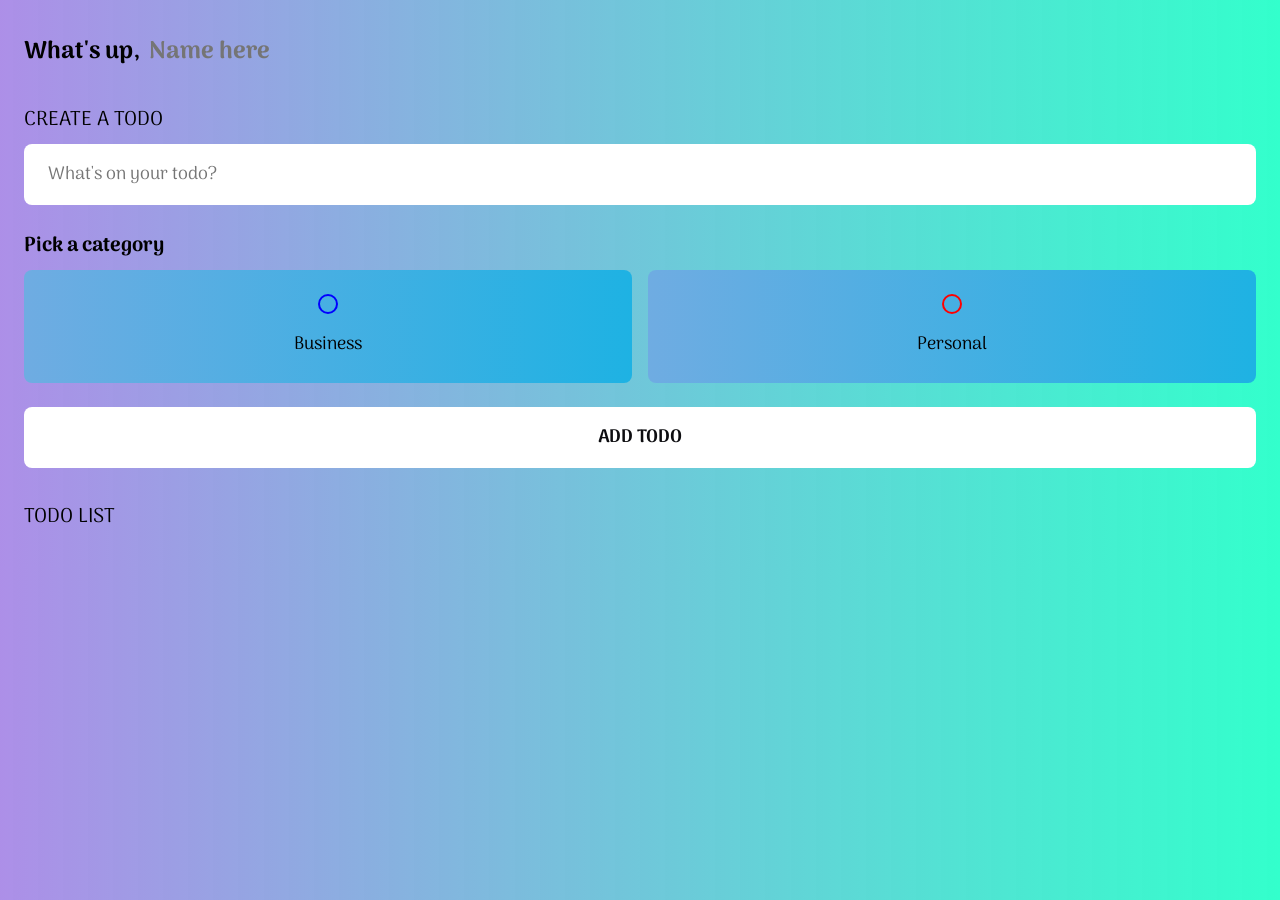
<file: task1/index.html>
<!DOCTYPE html>
<html lang="en">
<head>
	<meta charset="UTF-8" />
	<meta http-equiv="X-UA-Compatible" content="IE=edge" />
	<meta name="viewport" content="width=device-width, initial-scale=1.0" />
	<title>Todo List</title>
	<link rel="stylesheet" href="style.css" />
</head>
<body>
		<section class="greeting">
			<h2 class="title">
				What's up, <input type="text" id="name" placeholder="Name here" />
			</h2>
		</section>
		<section class="create-todo">
			<h3>CREATE A TODO</h3>
			<form id="new-todo-form">
				<input 
					type="text" 
					placeholder="What's on your todo?"
					name="content"
					id="content" />
				
				<h4>Pick a category</h4>
				<div class="options">
					<label>
						<input type="radio" name="category" id="category1" value="business" /> 
						<span class="bubble business"></span>
						<div>Business</div>
					</label>
					<label>
						<input type="radio" name="category" id="category2" value="personal" />
						<span class="bubble personal"></span>
						<div>Personal</div>
					</label>
				</div>

				<input type="submit" value="Add todo" />
			</form>
		</section>
		<section class="todo-list">
			<h3>TODO LIST</h3>
			<div class="list" id="todo-list"></div>
		</section>

	</main>
	<script src="script.js"></script>
</body>
</html>
</file>
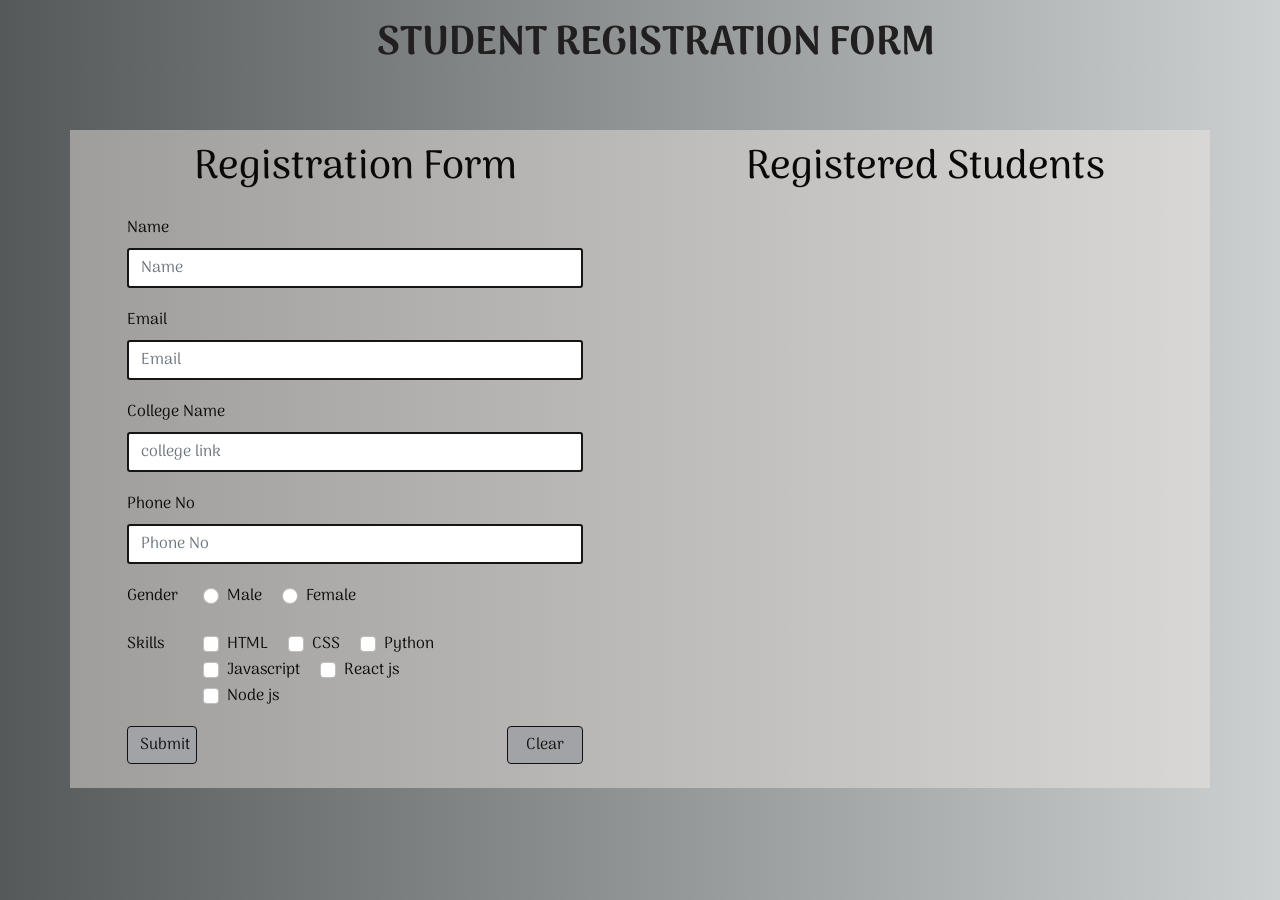
<file: task3/index.html>
<!DOCTYPE html>
<html lang="en">
  <head>
    <meta charset="UTF-8" />
    <meta name="viewport" content="width=device-width, initial-scale=1.0" />
    <meta http-equiv="X-UA-Compatible" content="ie=edge" />
    <title>Student Registration Form</title>
  
  <link rel="stylesheet" href="style.css">
  <link href="bootstrap.min.css" rel="stylesheet">

  </head>
  <body class="main">
    <navi className="app__navbar"></navi>
          <div id="head">
            <center>
            <ul id="li1" ><h1 id="at"href="default.asp">STUDENT REGISTRATION FORM</h1></ul>
          </center>
          </div>
    <div class="container">
        <div class="row row-content justify-content-center">
                    <div class="col-md-6 col-12 sec-form">
                      <h1>Registration Form</h1>
                      
                      <form class="row g-3 mb-4 mt-2">
                        <div class="mb-1">
                          <label for="inputFirst" class="form-label"> Name</label>
                          <input type="text" class="form-control" id="first1" placeholder="Name">
                        </div>
                        <div class="mb-1">
                          <label for="exampleInputEmail1" class="form-label">Email</label>
                          <input type="email" class="form-control" id="email1" aria-describedby="emailHelp" placeholder = "Email">
                        </div>
                        <div class="mb-1">
                          <label for="formFile" class="form-label">College Name</label>
                          <input type="text" class="form-control"  id="formFile" placeholder="college link">
                        </div>
                        <div class="mb-1">
                          <label for="inputLast" class="form-label">Phone No</label>
                          <input type="text" class="form-control" id="no1" placeholder="Phone No">
                        </div>
                        <div class="check1">
                          <div class="col-2">
                          <label for="inputGender" class="form-label gender">Gender</label>
                          </div>
                          <div class="col-10">
                          <div class="form-check form-check-inline">
                            <input class="form-check-input" type="radio" name="inlineRadioOptions" id="inlineRadio1" value="Male">
                            <label class="form-check-label" for="inlineRadio1">Male</label>
                          </div>
                          <div class="form-check form-check-inline">
                            <input class="form-check-input" type="radio" name="inlineRadioOptions" id="inlineRadio2" value="Female">
                            <label class="form-check-label" for="inlineRadio2">Female</label>
                          </div>
                          </div>
                        </div>
                                              
                        <div class="check2">
                          <div class="col-2">
                            <label for="inputSkills" class="form-label skills">Skills</label>
                          </div>
                          <div class="col-8">
                              <div class="form-check form-check-inline">
                                <input class="form-check-input" type="checkbox" id="inlineCheckbox1" value="HTML">
                                <label class="form-check-label" for="inlineCheckbox1">HTML</label>
                              </div>
                              <div class="form-check form-check-inline">
                                <input class="form-check-input" type="checkbox" id="inlineCheckbox2" value="CSS">
                                <label class="form-check-label" for="inlineCheckbox2">CSS</label>
                              </div>
                              <div class="form-check form-check-inline">
                                <input class="form-check-input" type="checkbox" id="inlineCheckbox2" value="Python">
                                <label class="form-check-label" for="inlineCheckbox2">Python</label>
                              </div>
                              <div class="form-check form-check-inline">
                                <input class="form-check-input" type="checkbox" id="inlineCheckbox3" value="Javascript">
                                <label class="form-check-label" for="inlineCheckbox3">Javascript</label>
                              </div>
                              <div class="form-check form-check-inline">
                                <input class="form-check-input" type="checkbox" id="inlineCheckbox3" value="React js">
                                <label class="form-check-label" for="inlineCheckbox3">React js</label>
                              </div>
                              <div class="form-check form-check-inline">
                                <input class="form-check-input" type="checkbox" id="inlineCheckbox3" value="Node js">
                                <label class="form-check-label" for="inlineCheckbox3">Node js</label>
                              </div>
                          </div>
                        </div>
                          
                          <div class="btn2">
                            
                            <button type="button" class="btn btn-primary col-12 col-sm-9 enroll1">Submit</button>
                          
                            <button type="submit" class="btn btn-danger col-8 col-sm-2 clear1">Clear</button>
                            
                          </div>
                      </form>
                    </div>


                    <div class="col-md-6 col-12 sec-user">
                      <h1 class="pb-3">Registered Students</h1>

                      <div class="card1">
                      </div>
                      
                    </div>
                </div>
    <script src="script.js"></script>
  </body>
</html>
</file>
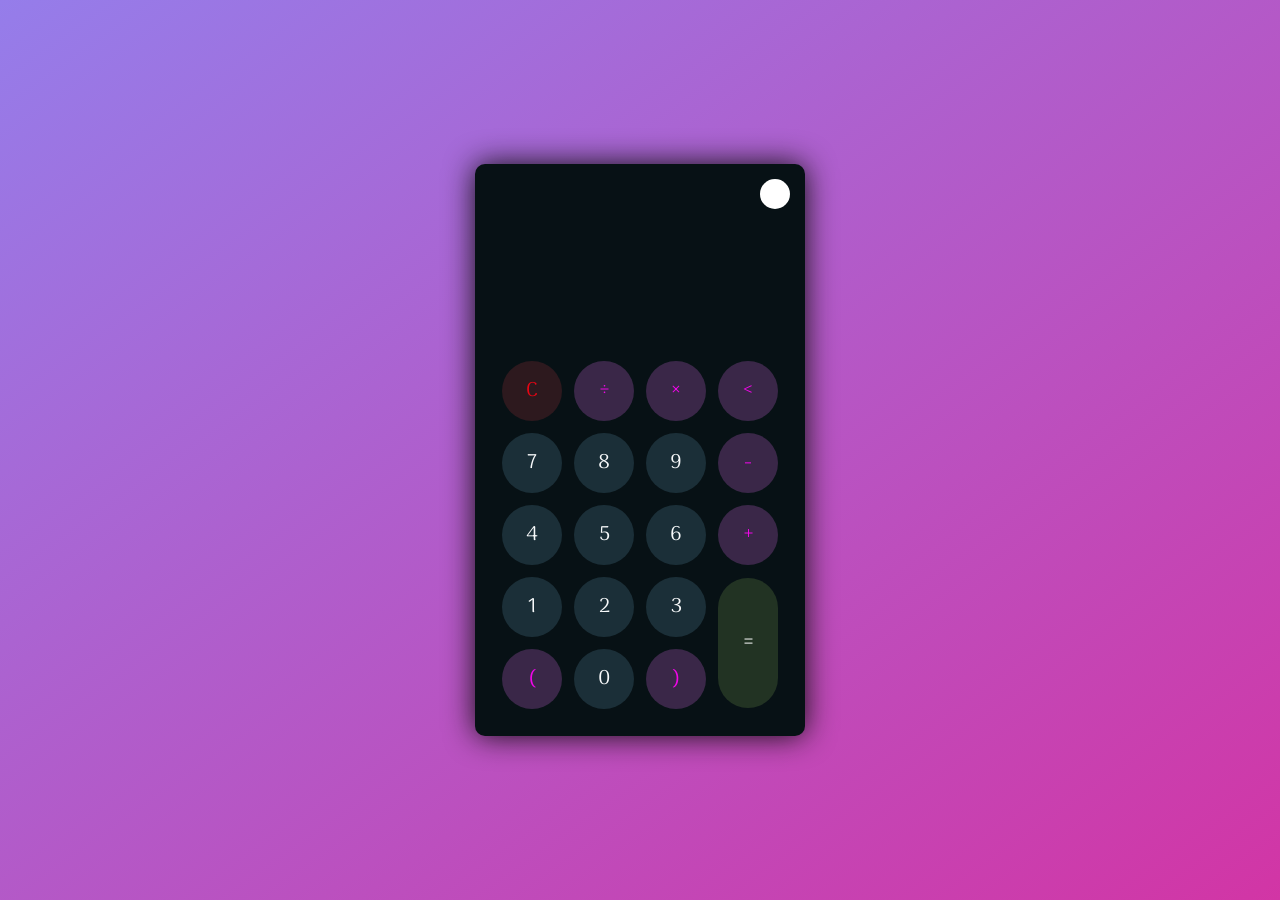
<file: task4/index.html>
<!DOCTYPE html>
<html lang="en">
<head>
    <meta charset="UTF-8">
    <meta http-equiv="X-UA-Compatible" content="IE=edge">
    <meta name="viewport" content="width=device-width, initial-scale=1.0">
    <link rel="stylesheet" href="style.css">
    <title>calculator</title>
</head>
<body>
    <div class="container">
        <div class="calculator dark">
            <div class="theme-toggler active">
                <i class="toggler-icon"></i>
            </div>
            <div class="display-screen">
                <div id="display"></div>
            </div>
            <div class="buttons">
                <table>
                    <tr>
                        <td><button class="btn-operator" id="clear">C</button></td>
                        <td><button class="btn-operator" id="/">&divide;</button></td>
                        <td><button class="btn-operator" id="*">&times;</button></td>
                        <td><button class="btn-operator" id="backspace"><</button></td>
                    </tr>
                    <tr>
                        <td><button class="btn-number" id="7">7</button></td>
                        <td><button class="btn-number" id="8">8</button></td>
                        <td><button class="btn-number" id="9">9</button></td>
                        <td><button class="btn-operator" id="-">-</button></td>
                    </tr>
                    <tr>
                        <td><button class="btn-number" id="4">4</button></td>
                        <td><button class="btn-number" id="5">5</button></td>
                        <td><button class="btn-number" id="6">6</button></td>
                        <td><button class="btn-operator" id="+">+</button></td>
                    </tr>
                    <tr>
                        <td><button class="btn-number" id="1">1</button></td>
                        <td><button class="btn-number" id="2">2</button></td>
                        <td><button class="btn-number" id="3">3</button></td>
                        <td rowspan="2"><button class="btn-equal" id="equal">=</button></td>
                    </tr>
                    <tr>
                        <td><button class="btn-operator" id="(">(</button></td>
                        <td><button class="btn-number" id="0">0</button></td>
                        <td><button class="btn-operator" id=")">)</button></td>
                    </tr>
                </table>
            </div>
        </div>
    </div>
    <script src="script.js"></script>
</body>
</html>
</file>
<file: task1/style.css>
@import url('https://fonts.googleapis.com/css2?family=Arima:wght@200&family=Barlow+Condensed:ital,wght@1,300&family=Gulzar&family=Kantumruy+Pro:wght@300&display=swap');
* {
	margin: 0;
	padding: 0;
	box-sizing: border-box;
	font-family: 'Arima', cursive;
}

input:not([type="radio"]):not([type="checkbox"]), button {
	appearance: none;
	border: none;
	outline: none;
	background: none;
	cursor: initial;
}

body {
	 background-image: linear-gradient(to right, rgba(152, 115, 226, 0.8), #3fc);
}

section {
	margin-top: 2rem;
	margin-bottom: 2rem;
	padding-left: 1.5rem;
	padding-right: 1.5rem;
}

h3 {
    color: black;
	font-size: 1.255rem;
	font-weight: 400;
	margin-bottom: 0.5rem;
}

h4 {
    color: black;
	font-size: 1.255rem;
	font-weight: 700;
	margin-bottom: 0.5rem;
}

.greeting .title {
	display: flex;
}

.greeting .title input {
	margin-left: 0.5rem;
	flex: 1 1 0%;
	min-width: 0;
}

.greeting .title, 
.greeting .title input {
	color:black;
	font-size: 1.5rem;
	font-weight: 700;
}

.create-todo input[type="text"] {
	display: block;
	width: 100%;
	font-size: 1.125rem;
	padding: 1rem 1.5rem;
	color: black;
	background-color: #FFF;
	border-radius: 0.5rem;
	margin-bottom: 1.5rem;
}

.create-todo .options {
	display: grid;
	grid-template-columns: repeat(2, 1fr);
	grid-gap: 1rem;
	margin-bottom: 1.5rem;
}

.create-todo .options label {
	display: flex;
	flex-direction: column;
	align-items: center;
	justify-content: center;
	background-image: linear-gradient(to right, rgb(111, 172, 226),rgb(30, 178, 227));
	padding: 1.5rem;
	border-radius: 0.5rem;
	cursor: pointer;
}

input[type="radio"],
input[type="checkbox"] {
	display: none;
}

.bubble {
	display: flex;
	align-items: center;
	justify-content: center;
	width: 20px;
	height: 20px;
	border-radius: 999px;
	border: 2px solid blue;
	
}

.bubble.personal {
	border-color: red;
	
}

.bubble::after {
	content: '';
	display: block;
	opacity: 0;
	width: 0px;
	height: 0px;
	background-color: blue;
	border-radius: 999px;
	transition: 0.2s ease-in-out;
}

.bubble.personal::after {
	background-color: red;
}

input:checked ~ .bubble::after {
	width: 12px;
	height: 10px;
	opacity: 1;
}

.create-todo .options label div {
	color:black;
	font-size: 1.125rem;
	margin-top: 1rem;
}

.create-todo input[type="submit"] {
	display: block;
	width: 100%;
	font-size: 1.125rem;
	padding: 1rem 1.5rem;
	color: rgb(13, 13, 16);
	font-weight: 700;
	text-transform: uppercase;
	background-color: #FFF;
	border-radius: 0.5rem;
	cursor: pointer;
	transition: 0.2s ease-out;
}

.create-todo input[type="submit"]:hover {
	opacity: 0.75;
}

.todo-list .list {
	margin: 1rem 0;
}

.todo-list .todo-item {
	display: flex;
	align-items: center;
	background-color: #FFF;
	padding: 1rem;
	border-radius: 0.5rem;
	margin-bottom: 1rem;
}

.todo-item label {
	display: block;
	margin-right: 1rem;
	cursor: pointer;
}

.todo-item .todo-content {
	flex: 1 1 0%;
}

.todo-item .todo-content input {
	color: black;
	font-size: 1.125rem;
}

.todo-item .actions {
	display: flex;
	align-items: center;
}

.todo-item .actions button {
	display: block;
	padding: 0.5rem;
	border-radius: 0.25rem;
	color: rgb(26, 23, 23);
	cursor: pointer;
	transition: 0.2s ease-in-out;
}

.todo-item .actions button:hover {
	opacity: 0.75;
}

.todo-item .actions .edit {
	margin-right: 0.5rem;
	background-color: lightgreen;
}

.todo-item .actions .delete {
	background-color: lightcoral;
}

.todo-item.done .todo-content input {
	text-decoration: line-through;
	color: gray;
}
</file>
<file: task3/style.css>
@import url('https://fonts.googleapis.com/css2?family=Arima:wght@200&family=Barlow+Condensed:ital,wght@1,300&family=Gulzar&family=Kantumruy+Pro:wght@300&family=Poppins:wght@300&display=swap');
*{
    margin: 0;
    padding: 0;
    color:rgb(10, 9, 9);
    font-family: 'Arima', cursive;
  }
  
  body {
  height: 89vh;
  align-items: center;
  background-image: linear-gradient(to right, rgb(86, 89, 89), rgb(205, 208, 208));
  }
  
 
  #first1,#email1,#formFile,#no1 {
  border: 2px solid rgb(21, 21, 22);
    border-radius: 3px;
   
  }
#li {
  margin-left: 60%;
  cursor: pointer;
  flex-direction: column;
}
#li1 {
  margin-right: 0%;
  cursor: pointer;
  flex-direction: column;
}
  .container{
    margin-top: 5%;
    margin-left: 15%;
    margin-right: 15%;
    margin-bottom: 2%;
  
  }

.main {
  font-family: 'Arima', cursive;
  color: rgb(227, 98, 98);
  height: 70px;
  padding: 20px;
  padding-top: 20px;
}
  #at {
    color: #211f1f;
    text-decoration: none;
    flex-direction: column;
    text-transform: uppercase;
    font-weight: 800;
    transition: all 0.3s ease-in-out;
    -webkit-transition: all 0.3s ease-in-out;
    -moz-transition: all 0.3s ease-in-out;
    -ms-transition: all 0.3s ease-in-out;
    -o-transition: all 0.3s ease-in-out;

}
  .row{
    margin-left: auto;
    margin-right: auto;
  }
  @media screen and (max-width: 600px) {
    .column {
      width: 100%;
      display: block;
      margin-bottom: 20px;
    }
  }
  
 
  div.sec-form, div.sec-user{
    justify-content: center ;
    background: rgba(237, 231, 229, 0.46);
    padding-left: 5%;
    padding-right: 5%;
  }
  
  div.sec-form h1, div.sec-user h1{
    padding-top: 3%;
    text-align: center;
  }
  
  div .gender{
    margin-right: 2%;
  }
  
  div .check2{
    display: flex;
  }
  
  div .check1{
    display: flex;
  }
  
  .btn2{
    display: flex;
    text-align: center;
    justify-content: space-between;
    font-weight: bolder;
  }


  .card-body p, .card-body h5{
    color: #000 ;
    border-radius: 40px;
    
  }

    .card1 {
      margin-top: 0px;
     align-content: center;
     width: 300px;
     margin: 0 auto;
     border-radius: 40px; 
     
  }
 #one{
   color: white;
 }

  
  button.btn.btn-primary.col-12.col-sm-9.enroll1 {
    color: rgb(17, 17, 17);
    background-color: #a2a3a6;
    border-color: #101011;
    width: 70px;
}
button.btn.btn-danger.col-8.col-sm-2.clear1 {
  color: rgb(17, 17, 17);
  background-color: #a2a3a6;
  border-color: #101011;
}
</file>
<file: task4/style.css>
@import url('https://fonts.googleapis.com/css2?family=Arima:wght@200&family=Barlow+Condensed:ital,wght@1,300&family=Comfortaa:wght@300&family=Gulzar&family=Kantumruy+Pro:wght@300&family=Poppins:wght@300&display=swap');
* {
    padding: 0;
    margin: 0;
    box-sizing: border-box;
    outline: 0;
    transition: all 0.5s ease;
    font-family: 'Arima', cursive;
}

body {
    background-image: linear-gradient( to bottom right, rgb(149, 125, 234),rgba(210,53,165));
}

.container {
    height: 100vh;
    width: 100vw;
    display: grid;
    place-items: center;
}

.calculator {
    position: relative;
    height: auto;
    width: auto;
    padding: 20px;
    border-radius: 10px;
    box-shadow: 0 0 30px rgb(15, 15, 15);
}

.theme-toggler {
    position: absolute;
    top: 30px;
    right: 30px;
    color: rgb(228, 80, 80);
    cursor: pointer;
    z-index: 1;
}

.theme-toggler.active {
    color: rgb(232, 34, 34);
}

.theme-toggler.active::before {
    background-color: #fff;
}

.theme-toggler::before {
    content: '';
    height: 30px;
    width: 30px;
    position: absolute;
    top: 50%;
    transform: translate(-50%, -50%);
    border-radius: 50%;
    background-color: #333;
    z-index: -1;
}

#display {
    margin: 0 10px;
    height: 150px;
    width: auto;
    max-width: 270px;
    display: flex;
    align-items: flex-end;
    justify-content: flex-end;
    font-size: 30px;
    margin-bottom: 20px;
    overflow-x: scroll;
  }

#display::-webkit-scrollbar {
    display: block;
    height: 3px;
}

button {
    height: 60px;
    width: 60px;
    border: 0;
    border-radius: 30px;
    margin: 5px;
    font-size: 20px;
    cursor: pointer;
    transition: all 200ms ease;
}

button:hover {
    transform: scale(1.1);
}

button#equal {
    height: 130px;
}

.calculator {
    background-color: #fff;
}

.calculator #display {
    color: #0a1e23;
}

.calculator button#clear {
    background-color: #fbabb0;
    color: #fc4552;
}

.calculator button.btn-number {
    background-color: #c3eaff;
    color: #000000;
}

.calculator button.btn-operator {
    background-color: #ea74e0;
    color: #720f6e;
  }
  
  .calculator button.btn-equal {
    background-color: #9bf5e0;
    color: #000;
  }

  .calculator.dark {
    background-color: #071115;
  }

  .calculator.dark #display {
    color: #f8fafb;
  }

  .calculator.dark button#clear {
    background-color: #2d191e;
    color: #e60514;
  }

  .calculator.dark button.btn-number {
    background-color: #1b2f38;
    color: #f8fafb;
  }

  .calculator.dark button.btn-operator {
    background-color: #3a2748;
    color: #f007e8;
  }
  
  .calculator.dark button.btn-equal {
    background-color: #223323;
    color: #ffffff;
  }
</file>
